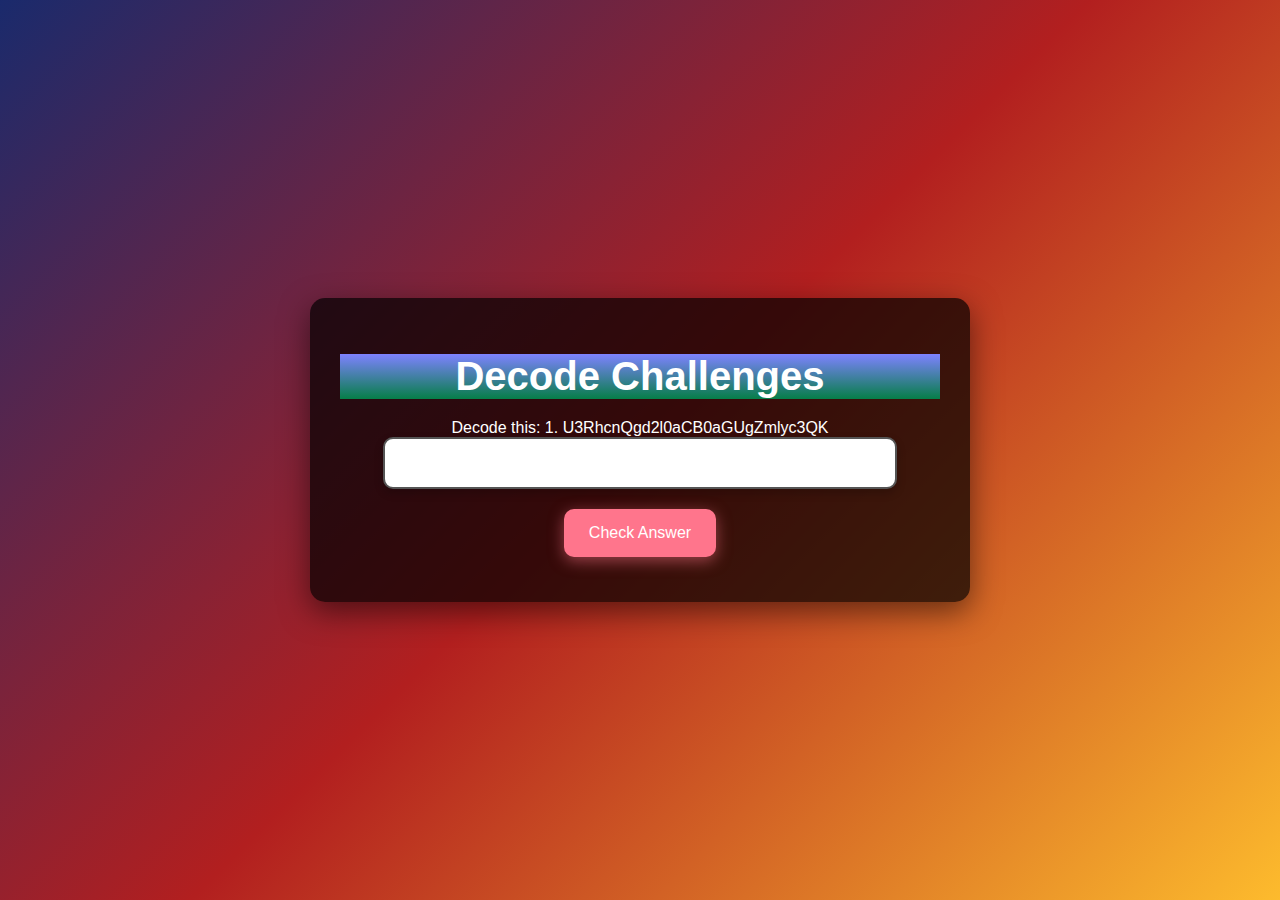
<file: Puzzle #10/index.html>
<!DOCTYPE html>
<html lang="en">
<head>
    <meta charset="UTF-8">
    <meta name="viewport" content="width=device-width, initial-scale=1.0">
    <title>Challenge Decoder</title>
    <link rel="stylesheet" href="style.css">
</head>
<body>
    <div class="container">
        <h1>Decode Challenges</h1>
        <div class="challenge-display"></div>
        <input type="text" class="input-field" />
        <button class="check-button">Check Answer</button>
        <div class="feedback"></div>
        <button class="next-button" style="display: none;">Next</button>
        
        <!-- Final Question Section -->
        <div class="final-question-section" style="display: none;">
            <input type="text" class="final-input-field" placeholder="Enter the final password" />
            <button class="final-submit-button">Submit Final Answer</button>
        </div>
    </div>

    <!-- Link the JavaScript file -->
    <script src="script.js" defer></script>
</body>
</html>
</file>
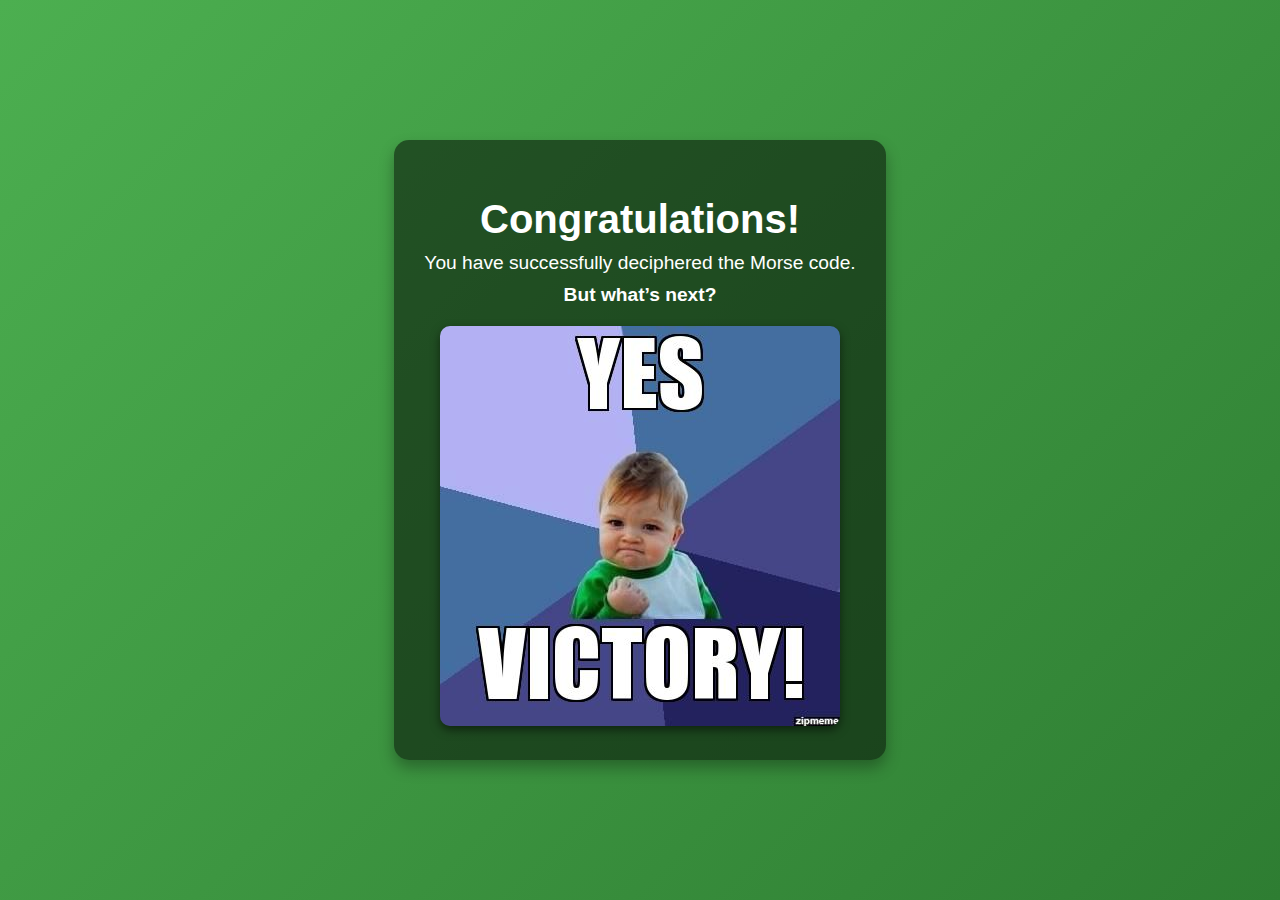
<file: Puzzle #2/index.html>
<!DOCTYPE html>
<html lang="en">
<head>
  <meta charset="UTF-8">
  <meta name="viewport" content="width=device-width, initial-scale=1.0">
  <title>Puzzle Page</title>
  <link rel="stylesheet" href="style.css">
</head>
<body>
  <div class="container">
    <h1>Congratulations!</h1>
    <p>You have successfully deciphered the Morse code.</p>
    <p><strong>But what’s next?</strong></p>
    <div class="image-container">
      <img src="Congats.jpeg" alt="Add your hidden clue here" class="clue-image">
    </div>
  </div>
</body>
</html>
</file>
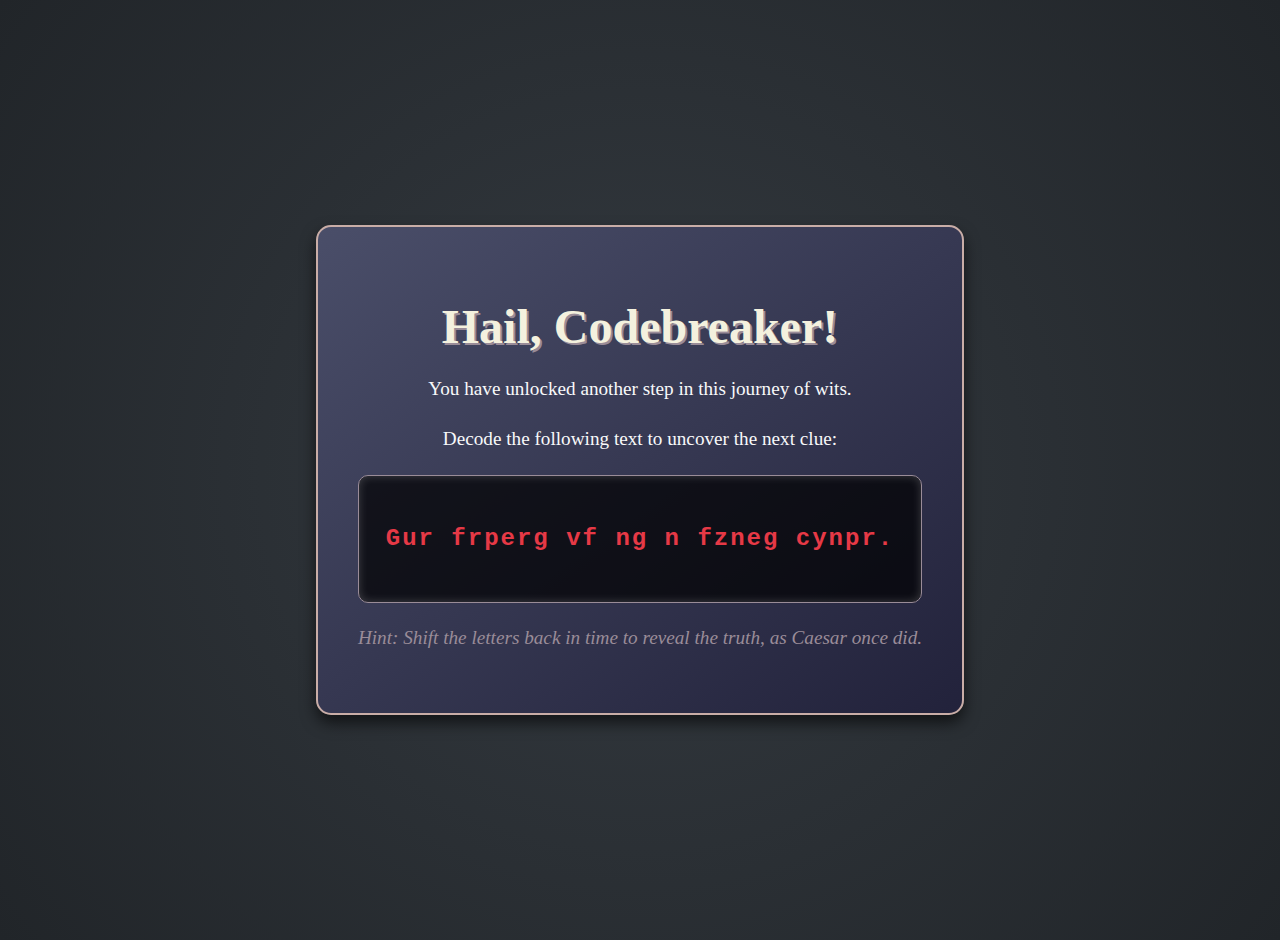
<file: Puzzle #3/index.html>
<!DOCTYPE html>
<html lang="en">
<head>
  <meta charset="UTF-8">
  <meta name="viewport" content="width=device-width, initial-scale=1.0">
  <title>Caesar Cipher Challenge</title>
  <link rel="stylesheet" href="style.css">
</head>
<body>
  <div class="container">
    <h1>Hail, Codebreaker!</h1>
    <p>You have unlocked another step in this journey of wits.</p>
    <p>Decode the following text to uncover the next clue:</p>
    <div class="cipher-box">
      <p class="cipher-text">Gur frperg vf ng n fzneg cynpr.</p>
    </div>
    <p class="hint">Hint: Shift the letters back in time to reveal the truth, as Caesar once did.</p>
  </div>
</body>
</html>
</file>
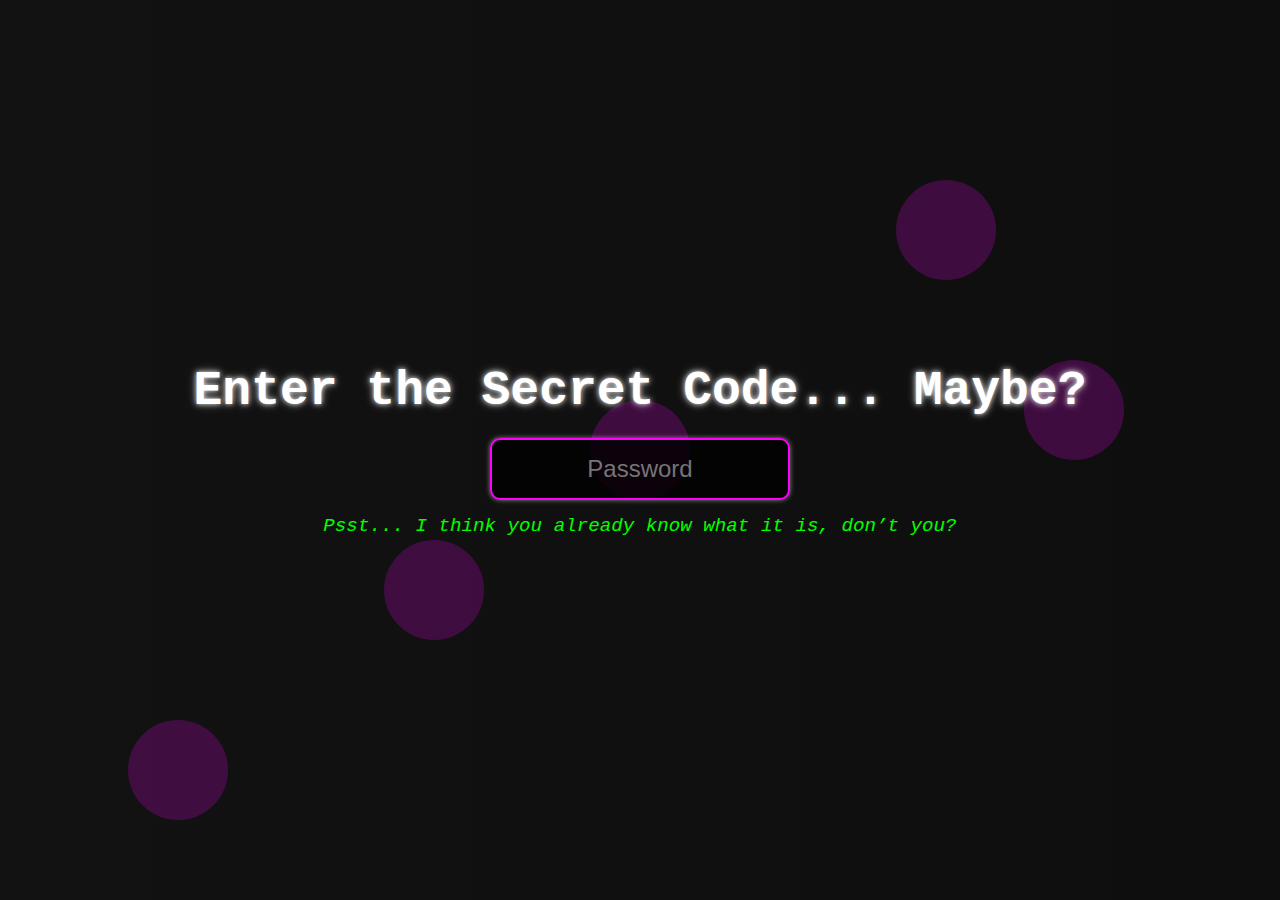
<file: Puzzle #5/index.html>
<!DOCTYPE html>
<html lang="en">
<head>
    <meta charset="UTF-8">
    <meta name="viewport" content="width=device-width, initial-scale=1.0">
    <title>Mysterious Password Page</title>
    <link rel="stylesheet" href="style.css">
</head>
<body>

<div class="bg-shape"></div>
<div class="bg-shape"></div>
<div class="bg-shape"></div>
<div class="bg-shape"></div>
<div class="bg-shape"></div>

<div class="container">
    <h1>Enter the Secret Code... Maybe?</h1>
    <input type="password" id="password" placeholder="Password">
    <div class="hint" id="hint">Psst... I think you already know what it is, don’t you?</div>
    <div class="reveal" id="encodedMessage">Encoded Message: aHR0cHM6Ly93d3cubmV4dHN0ZXBjbHVlLmNvbQ==</div>
    <div class="error-message" id="errorMessage">Oops! That’s not right. Try again! 😜</div>
</div>

<script>
    const passwordField = document.getElementById('password');
    const revealMessage = document.getElementById('encodedMessage');
    const hint = document.getElementById('hint');
    const errorMessage = document.getElementById('errorMessage');
    const correctPassword = "5094"; // Password to reveal the encoded message

    passwordField.addEventListener('input', function() {
        const inputPassword = passwordField.value.trim();

        if (inputPassword === correctPassword) {
            revealMessage.style.display = 'block';
            errorMessage.style.display = 'none';  // Hide error message when correct password is entered
            hint.textContent = "Well done, you’ve cracked the code! 🎉";
        } else {
            revealMessage.style.display = 'none';
            if (inputPassword.length > 0) {
                errorMessage.style.display = 'block';  // Show error message when password is wrong
                hint.textContent = "Psst... I think you already know what it is, don’t you? 👀";
            } else {
                errorMessage.style.display = 'none';  // Hide error message when field is empty
            }
        }
    });
</script>

</body>
</html>
</file>
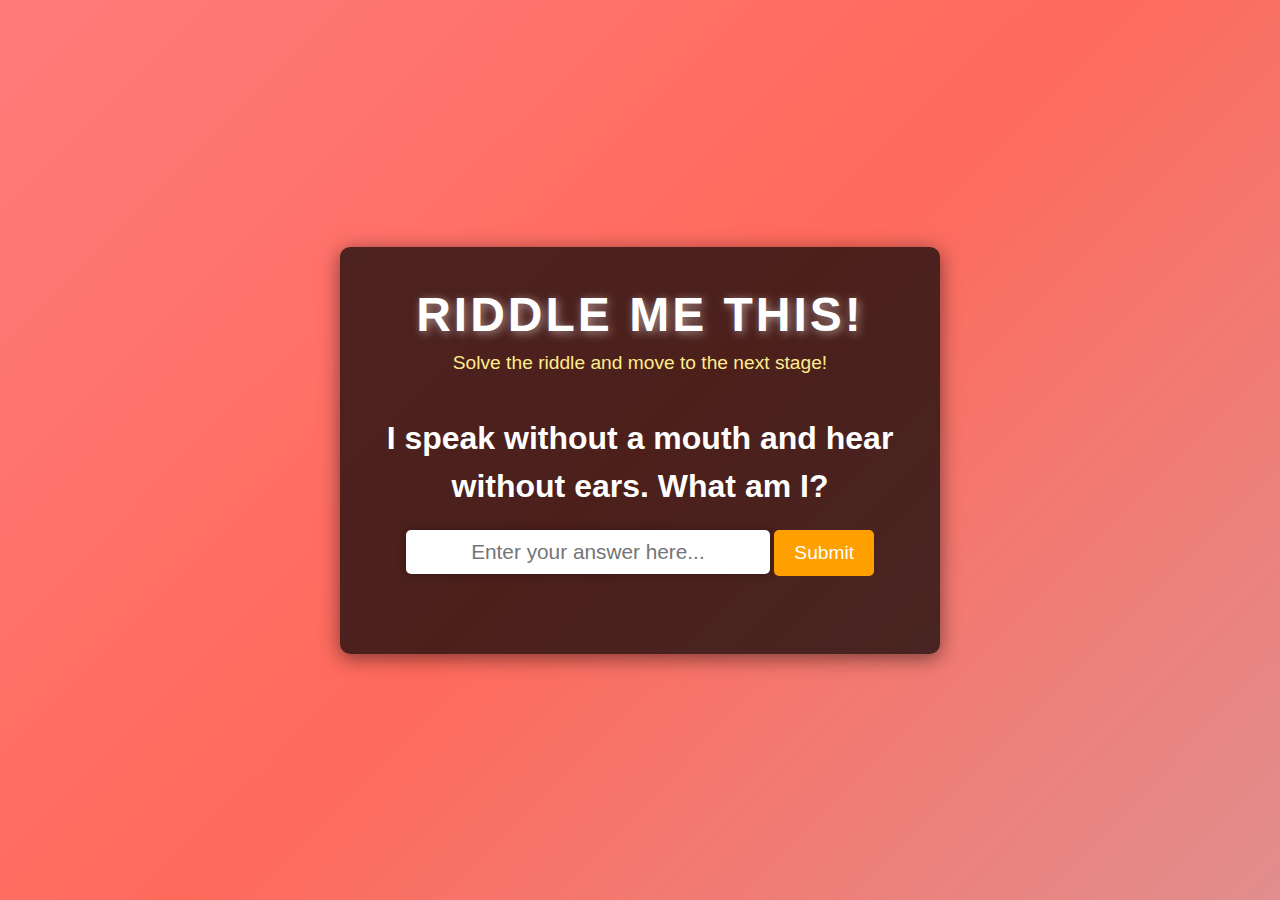
<file: Puzzle #6/index.html>
<!DOCTYPE html>
<html lang="en">
<head>
    <meta charset="UTF-8">
    <meta name="viewport" content="width=device-width, initial-scale=1.0">
    <title>Riddle Me This!</title>
    <link rel="stylesheet" href="style.css">
</head>
<body>

<div class="container">
    <header>
        <h1 class="title">Riddle Me This!</h1>
        <p class="intro">Solve the riddle and move to the next stage!</p>
    </header>
    
    <section class="riddle-section">
        <div class="question">
            <p class="riddle-text">I speak without a mouth and hear without ears. What am I?</p>
        </div>
        
        <input type="text" id="answer" class="answer-input" placeholder="Enter your answer here...">
        <button id="submit-btn" class="submit-btn">Submit</button>
        <div id="feedback" class="feedback"></div>
    </section>
    
    <section class="celebration-section" id="celebration" style="display: none;">
        <p class="congrats-message">🎉 You got it right! The answer is Echo! 🎉</p>
        <p class="encoded-message">Here’s your next step:</p>
        <p id="encoded-code" class="encoded-code">U29sdmUgdGhpcyBzZWFyY2ggYW5kIHlvdSBnb3QgYSBzZXJpb3VzIGNvbWwb9hyayFg==</p> <!-- Base64 encoded string -->
    </section>
    
</div>

<script src="script.js"></script>

</body>
</html>
</file>
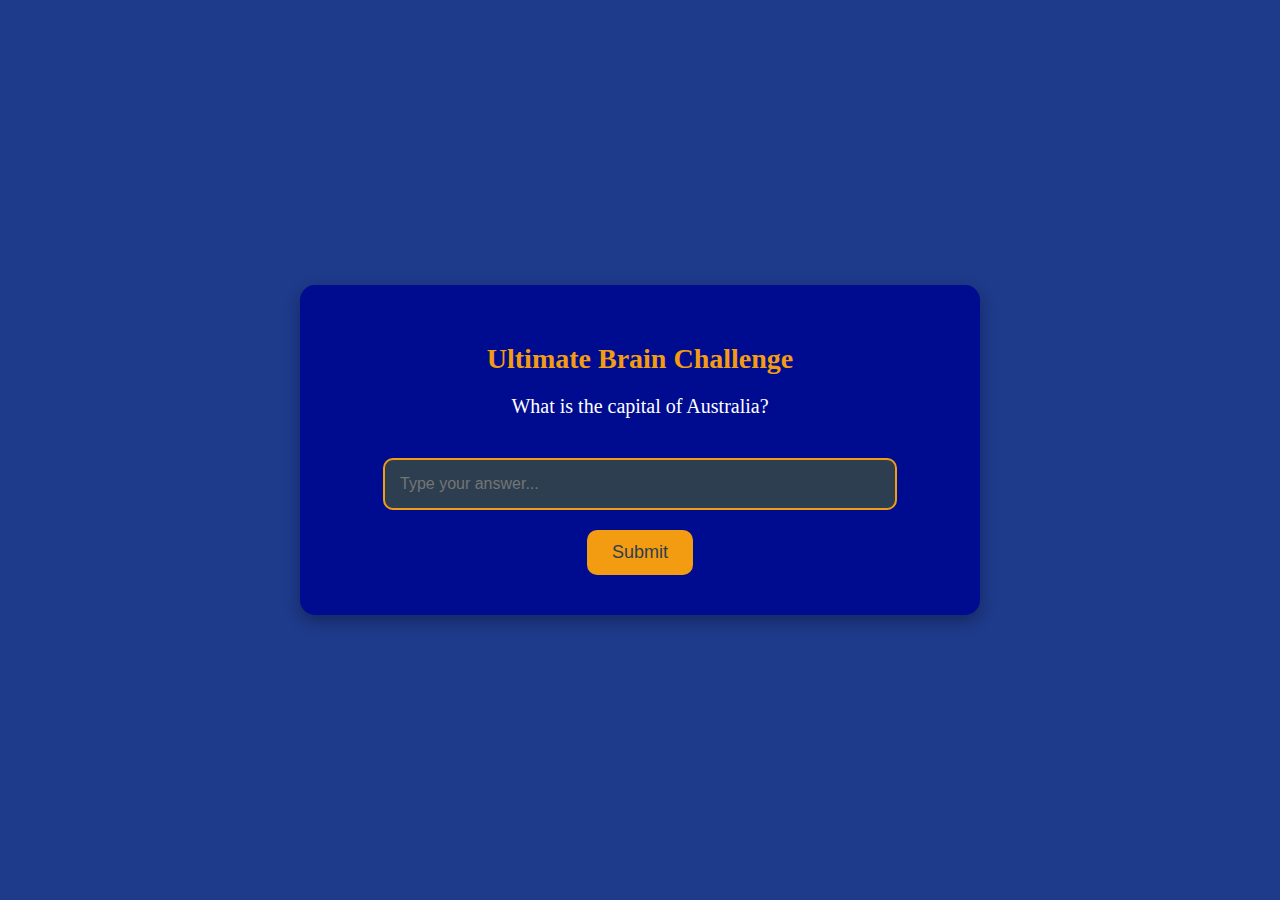
<file: Puzzle #7/index.html>
<!DOCTYPE html>
<html lang="en">
<head>
    <meta charset="UTF-8">
    <meta name="viewport" content="width=device-width, initial-scale=1.0">
    <title>Ultimate Brain Challenge</title>
    <link rel="stylesheet" href="style.css">
</head>
<body>
    <div class="game-container">
        <h1>Ultimate Brain Challenge</h1>
        
        <!-- Question Section -->
        <div id="question-container">
            <p id="question-text">What is the capital of Australia?</p>
            <input type="text" id="answer" placeholder="Type your answer..." aria-label="Answer input">
            <button id="submit-btn">Submit</button>
        </div>
        
        <!-- Result Section -->
        <div id="result" class="hidden">
            <p id="result-text"></p>
            <button id="retry-btn" class="hidden">Try Again</button>
        </div>
        
        <!-- Final Code Display -->
        <div id="final-code" class="hidden">
            <h2>🎉 Congratulations! Here is your final code:</h2>
            <p id="code"></p>
        </div>
    </div>

    <script src="script.js"></script>
</body>
</html>
</file>
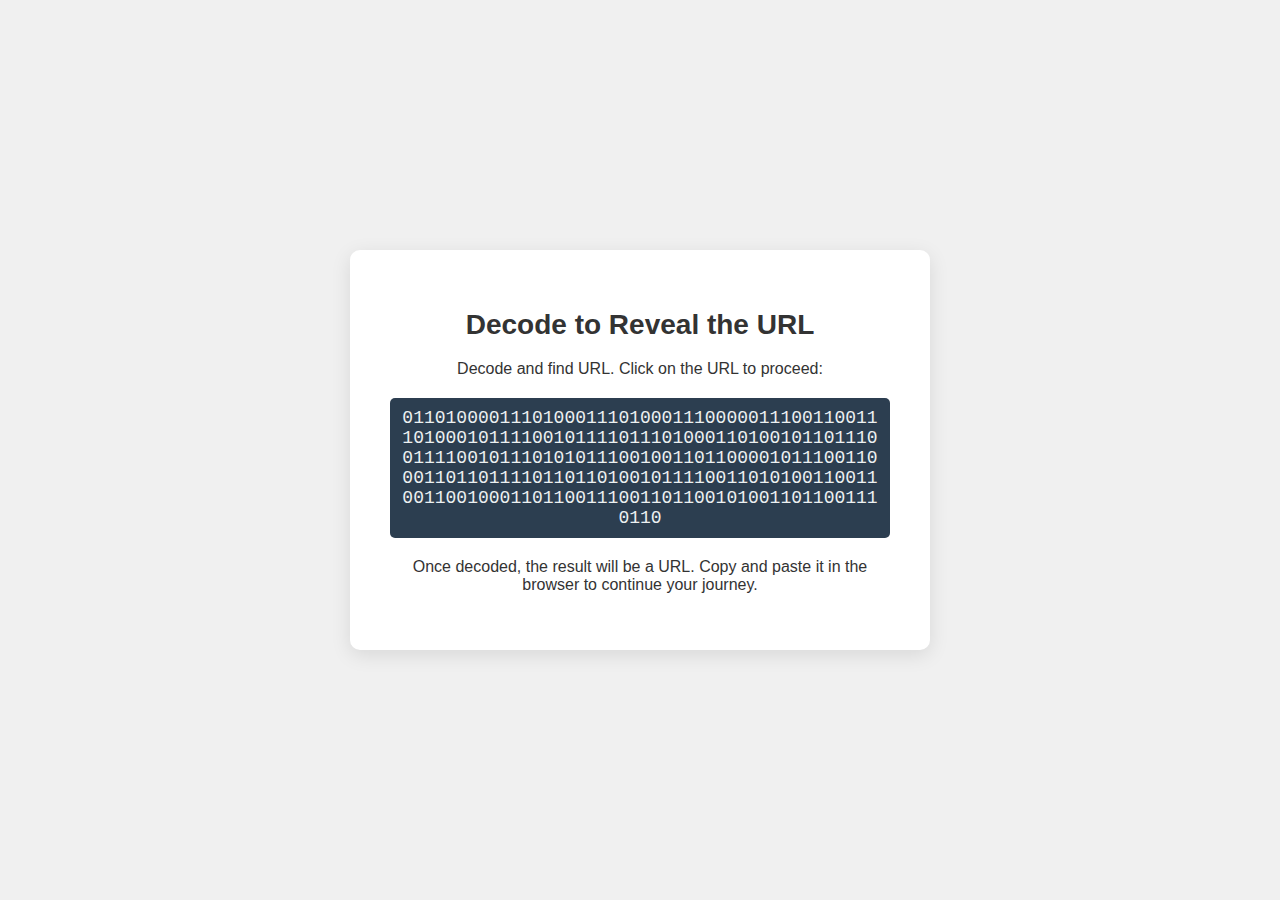
<file: Puzzle #8/index.html>
<!DOCTYPE html>
<html lang="en">
<head>
    <meta charset="UTF-8">
    <meta name="viewport" content="width=device-width, initial-scale=1.0">
    <title>Decode the URL</title>
    <link rel="stylesheet" href="style.css">
</head>
<body>
    <div class="container">
        <h1>Decode to Reveal the URL</h1>
        <p>Decode and find URL. Click on the URL to proceed:</p>
        
        <div id="binaryCode">
            [base64]
        </div>

        <p>Once decoded, the result will be a URL. Copy and paste it in the browser to continue your journey.</p>
        
        <div id="resultMessage"></div>
    </div>
</body>
</html>
</file>
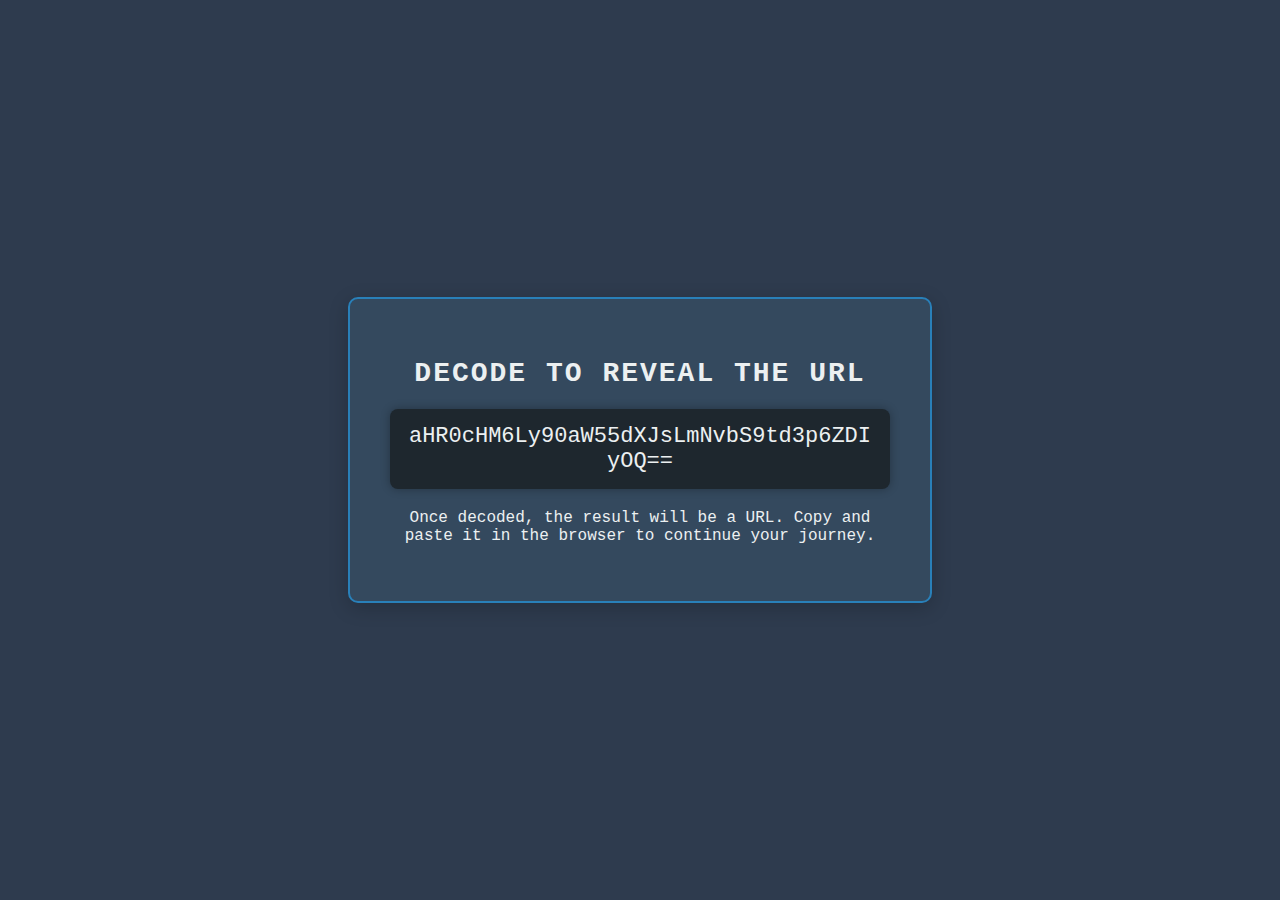
<file: Puzzle #9/index.html>
<!DOCTYPE html>
<html lang="en">
<head>
    <meta charset="UTF-8">
    <meta name="viewport" content="width=device-width, initial-scale=1.0">
    <title>Base64 Puzzle - Decode the URL</title>
    <link rel="stylesheet" href="style.css">
</head>
<body>
    <div class="container">
        <h1>Decode to Reveal the URL</h1>
        
        <div id="base64Code">
            aHR0cHM6Ly90aW55dXJsLmNvbS9td3p6ZDIyOQ==
        </div>

        <p>Once decoded, the result will be a URL. Copy and paste it in the browser to continue your journey.</p>
        
        <div id="resultMessage"></div>
    </div>
</body>
</html>
</file>
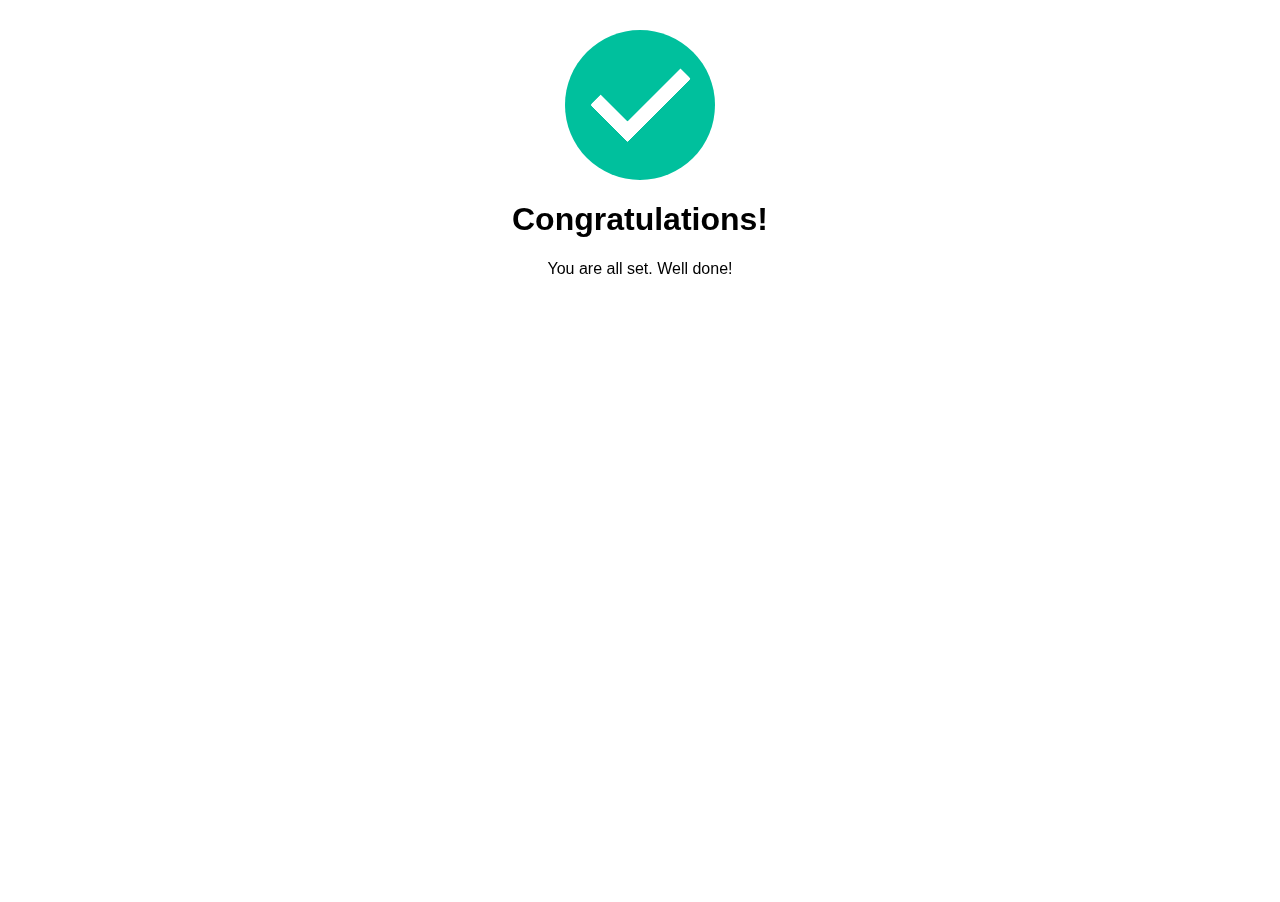
<file: Puzzle #10/victory.html>
<!DOCTYPE html>
<html lang="en">
<head>
  <meta charset="UTF-8">
  <meta name="viewport" content="width=device-width, initial-scale=1.0">
  <title>Congratulations Page</title>
  <link rel="stylesheet" href="victory.css">
</head>
<body>
  <div class="js-container container" style="top:0px !important;"></div>

  <div style="text-align:center;margin-top:30px;position:fixed;width:100%;height:100%;top:0px;left:0px;">
    <div class="checkmark-circle">
      <div class="background"></div>
      <div class="checkmark draw"></div>
    </div>
    <h1>Congratulations!</h1>
    <p>You are all set. Well done!</p>
  </div>

  <script src="victory.js"></script>
</body>
</html>
</file>
<file: Puzzle #10/style.css>
body {
    font-family: 'Poppins', sans-serif;
    background: linear-gradient(135deg, #1a2a6c, #b21f1f, #fdbb2d);
    color: #ffffff;
    text-align: center;
    margin: 0;
    padding: 0;
    display: flex;
    justify-content: center;
    align-items: center;
    height: 100vh;
    overflow: hidden;
    animation: gradientShift 6s infinite alternate;
}

@keyframes gradientShift {
    0% { background-position: 0% 50%; }
    100% { background-position: 100% 50%; }
}

.container {
    background-color: rgba(0, 0, 0, 0.7);
    border-radius: 15px;
    padding: 30px;
    width: 90%;
    max-width: 600px;
    box-shadow: 0 10px 30px rgba(0, 0, 0, 0.5);
}

h1 {
    font-size: 2.5em;
    margin-bottom: 20px;
    background: -webkit-linear-gradient(#7e82ff, #067e48);

}t

.challenge-display {
    color: white;
    font-size: 20px;
    margin-bottom: 20px;
    text-align: center;
    word-wrap: break-word; /* To handle long encoded strings */
    white-space: pre-wrap;
}

@keyframes pulseGlow {
    0% { text-shadow: 0px 0px 10px rgba(255, 255, 255, 0.5); }
    100% { text-shadow: 0px 0px 20px rgba(255, 255, 255, 1); }
}

.input-field {
    padding: 15px;
    font-size: 1em;
    width: 80%;
    border: 2px solid #555;
    border-radius: 10px;
    margin-bottom: 20px;
    outline: none;
    box-shadow: 0 4px 10px rgba(0, 0, 0, 0.2);
    transition: border-color 0.3s;
}

.input-field:focus {
    border-color: #fa5b77;
}

button {
    background-color: #ff758c;
    color: white;
    border: none;
    padding: 15px 25px;
    font-size: 1em;
    border-radius: 10px;
    cursor: pointer;
    transition: transform 0.2s ease, background-color 0.3s ease;
    box-shadow: 0 4px 15px rgba(255, 117, 140, 0.5);
}

button:hover {
    transform: scale(1.05);
    background-color: #e04b66;
}

.feedback {
    font-size: 1.2em;
    margin-top: 15px;
}

.feedback.correct {
    color: lime;
    animation: glow 1.5s infinite alternate;
}

.feedback.incorrect {
    color: red;
}

@keyframes glow {
    0% { text-shadow: 0px 0px 5px lime; }
    100% { text-shadow: 0px 0px 15px lime; }
}
</file>
<file: Puzzle #2/style.css>
/* styles.css */

body {
    margin: 0;
    font-family: 'Arial', sans-serif;
    background: linear-gradient(135deg, #4CAF50, #2E7D32);
    color: white;
    display: flex;
    justify-content: center;
    align-items: center;
    height: 100vh;
    text-align: center;
  }
  
  .container {
    background: rgba(0, 0, 0, 0.5);
    padding: 30px;
    border-radius: 15px;
    box-shadow: 0px 8px 15px rgba(0, 0, 0, 0.3);
    max-width: 500px;
  }
  
  h1 {
    font-size: 2.5em;
    margin-bottom: 10px;
  }
  
  p {
    font-size: 1.2em;
    margin: 10px 0;
  }
  
  .image-container {
    margin-top: 20px;
  }
  
  .clue-image {
    width: 100%;
    max-width: 400px;
    border-radius: 10px;
    box-shadow: 0px 4px 10px rgba(0, 0, 0, 0.5);
  }
</file>
<file: Puzzle #3/style.css>
/* styles.css */

@keyframes glow {
    0% {
      box-shadow: 0 0 10px #e63946, 0 0 20px #e63946, 0 0 30px #e63946;
    }
    50% {
      box-shadow: 0 0 20px #f4f1de, 0 0 40px #f4f1de, 0 0 60px #e63946;
    }
    100% {
      box-shadow: 0 0 10px #e63946, 0 0 20px #e63946, 0 0 30px #e63946;
    }
  }
  
  @keyframes fadeIn {
    from {
      opacity: 0;
      transform: translateY(-20px);
    }
    to {
      opacity: 1;
      transform: translateY(0);
    }
  }
  
  body {
    margin: 0;
    font-family: 'Times New Roman', serif;
    background: radial-gradient(circle, #343a40, #212529);
    color: #f8f9fa;
    display: flex;
    justify-content: center;
    align-items: center;
    height: 100vh;
    text-align: center;
    padding: 20px;
    animation: fadeIn 1.5s ease-in-out;
  }
  
  .container {
    background: linear-gradient(145deg, #4a4e69, #22223b);
    padding: 40px;
    border-radius: 15px;
    box-shadow: 0 8px 15px rgba(0, 0, 0, 0.6);
    max-width: 600px;
    border: 2px solid #c9ada7;
    animation: fadeIn 2s ease-in-out;
  }
  
  h1 {
    font-size: 3em;
    color: #f4f1de;
    text-shadow: 2px 2px #9a8c98;
    margin-bottom: 20px;
    animation: fadeIn 2.5s ease-in-out;
  }
  
  p {
    font-size: 1.2em;
    line-height: 1.6;
    animation: fadeIn 3s ease-in-out;
  }
  
  .cipher-box {
    margin: 20px 0;
    background: rgba(0, 0, 0, 0.7);
    padding: 20px;
    border-radius: 10px;
    border: 1px solid #9a8c98;
    box-shadow: inset 0 0 10px rgba(255, 255, 255, 0.2);
    animation: glow 2s infinite;
  }
  
  .cipher-text {
    font-family: 'Courier New', monospace;
    color: #e63946;
    font-size: 1.5em;
    font-weight: bold;
    letter-spacing: 2px;
  }
  
  .hint {
    font-style: italic;
    color: #9a8c98;
    animation: fadeIn 3.5s ease-in-out;
  }
  
  .cipher-box:hover {
    transform: scale(1.05);
    transition: transform 0.3s ease-in-out;
  }
</file>
<file: Puzzle #5/style.css>
* {
    margin: 0;
    padding: 0;
    box-sizing: border-box;
}

body {
    height: 100vh;
    background: linear-gradient(to right, #121212, #0e0e0e);
    font-family: 'Courier New', Courier, monospace;
    display: flex;
    justify-content: center;
    align-items: center;
    color: #fff;
    overflow: hidden;
    animation: backgroundAnimation 5s infinite alternate;
}

@keyframes backgroundAnimation {
    0% {
        background: linear-gradient(to right, #121212, #0e0e0e);
    }
    100% {
        background: linear-gradient(to left, #121212, #0e0e0e);
    }
}

.container {
    text-align: center;
    position: relative;
    z-index: 2;
}

h1 {
    font-size: 3rem;
    text-shadow: 0 0 5px rgba(255, 255, 255, 0.8), 0 0 10px rgba(255, 255, 255, 0.5);
    margin-bottom: 20px;
    animation: textGlow 2s infinite alternate;
}

@keyframes textGlow {
    0% {
        text-shadow: 0 0 10px #ff00ff, 0 0 20px #ff00ff;
    }
    100% {
        text-shadow: 0 0 20px #00ffff, 0 0 40px #00ffff;
    }
}

input[type="password"] {
    background: rgba(0, 0, 0, 0.8);
    border: 2px solid #ff00ff;
    padding: 15px;
    font-size: 1.5rem;
    color: #fff;
    border-radius: 10px;
    outline: none;
    width: 300px;
    text-align: center;
    box-shadow: 0 0 5px rgba(255, 255, 255, 0.5);
    transition: transform 0.3s ease;
}

input[type="password"]:focus {
    transform: scale(1.1);
    box-shadow: 0 0 20px rgba(255, 0, 255, 1);
}

.reveal {
    display: none;
    font-size: 1.5rem;
    color: #ff00ff;
    text-align: center;
    margin-top: 20px;
    animation: fadeIn 2s forwards;
}

@keyframes fadeIn {
    0% {
        opacity: 0;
    }
    100% {
        opacity: 1;
    }
}

.hint {
    font-size: 1.2rem;
    color: #00ff00;
    margin-top: 15px;
    font-style: italic;
    animation: hintGlow 2s infinite alternate;
}

@keyframes hintGlow {
    0% {
        color: #ff00ff;
    }
    100% {
        color: #00ff00;
    }
}

.error-message {
    display: none;
    font-size: 1.2rem;
    color: #ff0000;
    margin-top: 15px;
    font-style: italic;
    animation: errorGlow 1.5s infinite alternate;
}

@keyframes errorGlow {
    0% {
        color: #ff0000;
    }
    100% {
        color: #ff6600;
    }
}

.bg-shape {
    position: absolute;
    background-color: rgba(255, 0, 255, 0.2);
    width: 100px;
    height: 100px;
    border-radius: 50%;
    animation: floatingShape 5s infinite alternate;
}

@keyframes floatingShape {
    0% {
        top: -50px;
        left: -50px;
        transform: scale(1);
    }
    100% {
        top: 50px;
        left: 50px;
        transform: scale(1.5);
    }
}

/* Add some more dynamic shapes for fun */
.bg-shape:nth-child(2) {
    top: 20%;
    left: 70%;
    animation: floatingShape 6s infinite alternate;
}

.bg-shape:nth-child(3) {
    top: 80%;
    left: 10%;
    animation: floatingShape 7s infinite alternate;
}

.bg-shape:nth-child(4) {
    top: 60%;
    left: 30%;
    animation: floatingShape 4s infinite alternate;
}

.bg-shape:nth-child(5) {
    top: 40%;
    left: 80%;
    animation: floatingShape 5.5s infinite alternate;
}
</file>
<file: Puzzle #6/style.css>
* {
    margin: 0;
    padding: 0;
    box-sizing: border-box;
}

body {
    font-family: 'Comic Sans MS', sans-serif;
    background: linear-gradient(135deg, #ff7b7b, #ff6a5c, #e18e8e);
    height: 100vh;
    display: flex;
    justify-content: center;
    align-items: center;
    color: white;
    text-align: center;
}

.container {
    width: 80%;
    max-width: 600px;
    background: rgba(0, 0, 0, 0.7);
    padding: 40px;
    border-radius: 10px;
    box-shadow: 0 4px 20px rgba(0, 0, 0, 0.5);
    position: relative;
}

header {
    margin-bottom: 40px;
}

.title {
    font-size: 3rem;
    color: #fff;
    text-transform: uppercase;
    letter-spacing: 3px;
    text-shadow: 2px 2px 10px rgba(255, 255, 255, 0.5);
}

.intro {
    font-size: 1.2rem;
    color: #ffec8b;
    margin-top: 10px;
}

.riddle-section {
    margin-top: 20px;
}

.riddle-text {
    font-size: 2rem;
    color: #fff;
    font-weight: bold;
    margin-bottom: 20px;
    line-height: 1.5;
}

.answer-input {
    padding: 10px;
    font-size: 1.3rem;
    width: 70%;
    border-radius: 5px;
    border: none;
    margin-bottom: 20px;
    background-color: #fff;
    color: #333;
    text-align: center;
    outline: none;
    box-shadow: 0 0 10px rgba(0, 0, 0, 0.3);
    transition: transform 0.3s ease;
}

.answer-input:focus {
    transform: scale(1.05);
    box-shadow: 0 0 15px rgba(255, 99, 71, 0.8);
}

.submit-btn {
    background-color: #ff9f00;
    padding: 12px 20px;
    font-size: 1.2rem;
    color: white;
    border-radius: 5px;
    border: none;
    cursor: pointer;
    transition: all 0.3s ease;
}

.submit-btn:hover {
    background-color: #e67e22;
    transform: scale(1.1);
}

.feedback {
    margin-top: 20px;
    font-size: 1.2rem;
    color: #f44336;
    font-weight: bold;
}

.celebration-section {
    margin-top: 40px;
    font-size: 2rem;
    color: #76ff03;
    font-weight: bold;
    animation: celebration 2s ease-out;
}

@keyframes celebration {
    0% {
        transform: scale(0.8);
    }
    100% {
        transform: scale(1.2);
    }
}

.encoded-message {
    margin-top: 20px;
    font-size: 1.2rem;
    color: #ffd700;
}

.encoded-code {
    margin-top: 20px;
    font-size: 1.3rem;
    font-weight: bold;
    color: #fff;
    background-color: #444;
    padding: 15px;
    border-radius: 10px;
    word-wrap: break-word;
}
</file>
<file: Puzzle #7/style.css>
/* General Page Styling */
body {
    background-color: #1e3a8a; /* Deep blue */
    height: 100vh;
    display: flex;
    justify-content: center;
    align-items: center;
    margin: 0;
    padding: 0;
}

/* Main Game Container */
.game-container {
    width: 90%;
    max-width: 600px;
    background-color: #000c8f; /* Darker blue */
    padding: 40px;
    border-radius: 15px;
    box-shadow: 0 6px 15px rgba(0, 0, 0, 0.3);
    text-align: center;
}

/* Title Styling */
h1 {
    font-size: 28px;
    margin-bottom: 20px;
    color: #f39c12; /* Orange */
}

/* Question Text */
#question-text {
    font-size: 20px;
    color: #ffffff;
    margin-bottom: 20px;
}

/* Input Field */
input {
    padding: 15px;
    width: 80%;
    margin: 20px 0;
    border: 2px solid #f39c12; /* Orange Border */
    border-radius: 10px;
    background-color: #2c3e50; /* Dark Gray */
    color: #ecf0f1; /* Light Gray */
    font-size: 16px;
    outline: none;
}

/* Buttons */
button {
    padding: 12px 25px;
    background-color: #f39c12; /* Orange */
    color: #2c3e50; /* Dark Text */
    border: none;
    border-radius: 10px;
    font-size: 18px;
    cursor: pointer;
    transition: background-color 0.3s ease, transform 0.2s ease;
}

/* Button Hover Effect */
button:hover {
    background-color: #e67e22; /* Darker Orange */
    transform: scale(1.05);
}

/* Retry Button */
#retry-btn {
    background-color: #e74c3c; /* Red */
    color: white;
    margin-top: 15px;
}

/* Retry Button Hover */
#retry-btn:hover {
    background-color: #c0392b;
}

/* Result Box */
#result {
    background-color: rgba(0, 0, 0, 0.8);
    color: white;
    padding: 15px;
    margin-top: 15px;
    border-radius: 10px;
    font-size: 18px;
    display: none; /* Initially hidden */
}

/* Final Code Display */
#final-code {
    background-color: #16a085; /* Teal */
    padding: 30px;
    border-radius: 10px;
    margin-top: 20px;
    font-size: 20px;
    color: #ecf0f1;
    display: none; /* Initially hidden */
}

/* Hide Elements When Needed */
.hidden {
    display: none;
}

/* Responsive Design */
@media (max-width: 768px) {
    .game-container {
        width: 95%;
        padding: 30px;
    }

    input {
        width: 100%;
        font-size: 14px;
        padding: 12px;
    }

    button {
        width: 100%;
        font-size: 16px;
        padding: 10px;
    }
}
</file>
<file: Puzzle #8/style.css>
body {
    font-family: Arial, sans-serif;
    background-color: #f0f0f0;
    display: flex;
    justify-content: center;
    align-items: center;
    height: 100vh;
    margin: 0;
    padding: 0;
}

.container {
    background-color: #ffffff;
    padding: 40px;
    border-radius: 10px;
    box-shadow: 0px 5px 20px rgba(0, 0, 0, 0.1);
    text-align: center;
    width: 500px;
}

h1 {
    font-size: 28px;
    color: #333;
}

#binaryCode {
    font-family: 'Courier New', Courier, monospace;
    font-size: 18px;
    margin: 20px 0;
    word-wrap: break-word;
    background-color: #2c3e50;
    color: #ecf0f1;
    padding: 10px;
    border-radius: 5px;
}

#resultMessage {
    font-size: 18px;
    font-weight: bold;
    color: #333;
}

p {
    font-size: 16px;
    color: #333;
}

a {
    color: #3498db;
    text-decoration: none;
    font-weight: bold;
}

a:hover {
    color: #2980b9;
}
</file>
<file: Puzzle #9/style.css>
body {
    font-family: 'Courier New', Courier, monospace;
    background-color: #2e3b4e;
    color: #ffffff;
    display: flex;
    justify-content: center;
    align-items: center;
    height: 100vh;
    margin: 0;
    padding: 0;
}

.container {
    background-color: #34495e;
    padding: 40px;
    border-radius: 10px;
    box-shadow: 0px 5px 20px rgba(0, 0, 0, 0.2);
    text-align: center;
    width: 500px;
    border: 2px solid #2980b9;
}

h1 {
    font-size: 28px;
    color: #ecf0f1;
    text-transform: uppercase;
    letter-spacing: 2px;
}

#base64Code {
    font-family: 'Courier New', Courier, monospace;
    font-size: 22px;
    margin: 20px 0;
    word-wrap: break-word;
    background-color: #1e272e;
    color: #ecf0f1;
    padding: 15px;
    border-radius: 8px;
    box-shadow: 0px 0px 10px rgba(0, 0, 0, 0.3);
}

#resultMessage {
    font-size: 18px;
    font-weight: bold;
    color: #ecf0f1;
}

p {
    font-size: 16px;
    color: #ecf0f1;
}

a {
    color: #3498db;
    text-decoration: none;
    font-weight: bold;
}

a:hover {
    color: #2980b9;
}
</file>
<file: Puzzle #10/victory.css>
/* styles.css */

body {
    font-family: 'Roboto', sans-serif;
    margin: 0;
    padding: 0;
  }
  
  @keyframes confetti-slow {
    0% { transform: translate3d(0, 0, 0) rotateX(0) rotateY(0); }
    100% { transform: translate3d(25px, 105vh, 0) rotateX(360deg) rotateY(180deg); }
  }
  
  @keyframes confetti-medium {
    0% { transform: translate3d(0, 0, 0) rotateX(0) rotateY(0); }
    100% { transform: translate3d(100px, 105vh, 0) rotateX(100deg) rotateY(360deg); }
  }
  
  @keyframes confetti-fast {
    0% { transform: translate3d(0, 0, 0) rotateX(0) rotateY(0); }
    100% { transform: translate3d(-50px, 105vh, 0) rotateX(10deg) rotateY(250deg); }
  }
  
  .container {
    width: 100vw;
    height: 100vh;
    background: #ffffff;
    border: 1px solid white;
    display: fixed;
    top: 0px;
  }
  
  .confetti-container {
    perspective: 700px;
    position: absolute;
    overflow: hidden;
    top: 0;
    right: 0;
    bottom: 0;
    left: 0;
  }
  
  .confetti {
    position: absolute;
    z-index: 1;
    top: -10px;
    border-radius: 0%;
  }
  
  .confetti--animation-slow {
    animation: confetti-slow 2.25s linear 1 forwards;
  }
  
  .confetti--animation-medium {
    animation: confetti-medium 1.75s linear 1 forwards;
  }
  
  .confetti--animation-fast {
    animation: confetti-fast 1.25s linear 1 forwards;
  }
  
  /* Checkmark */
  .checkmark-circle {
    width: 150px;
    height: 150px;
    position: relative;
    display: inline-block;
    vertical-align: top;
    margin-left: auto;
    margin-right: auto;
  }
  
  .checkmark-circle .background {
    width: 150px;
    height: 150px;
    border-radius: 50%;
    background: #00C09D;
    position: absolute;
  }
  
  .checkmark-circle .checkmark {
    border-radius: 5px;
  }
  
  .checkmark-circle .checkmark.draw:after {
    animation: checkmark 3s ease forwards 100ms;
    transform: scaleX(-1) rotate(135deg);
  }
  
  .checkmark-circle .checkmark:after {
    opacity: 1;
    height: 75px;
    width: 37.5px;
    transform-origin: left top;
    border-right: 15px solid white;
    border-top: 15px solid white;
    border-radius: 2.5px !important;
    content: '';
    left: 25px;
    top: 75px;
    position: absolute;
  }
  
  @keyframes checkmark {
    0% {
      height: 0;
      width: 0;
      opacity: 1;
    }
    20% {
      height: 0;
      width: 37.5px;
      opacity: 1;
    }
    40% {
      height: 75px;
      width: 37.5px;
      opacity: 1;
    }
    100% {
      height: 75px;
      width: 37.5px;
      opacity: 1;
    }
  }
  
  /* Button styles */
  .submit-btn {
    height: 45px;
    width: 200px;
    font-size: 15px;
    background-color: #00c09d;
    border: 1px solid #00ab8c;
    color: #fff;
    border-radius: 5px;
    box-shadow: 0 2px 4px 0 rgba(87,71,81,0.2);
    cursor: pointer;
    transition: all 0.2s ease-out;
  }
  
  .submit-btn:hover {
    background-color: #2ca893;
    transition: all 0.2s ease-out;
  }
</file>
